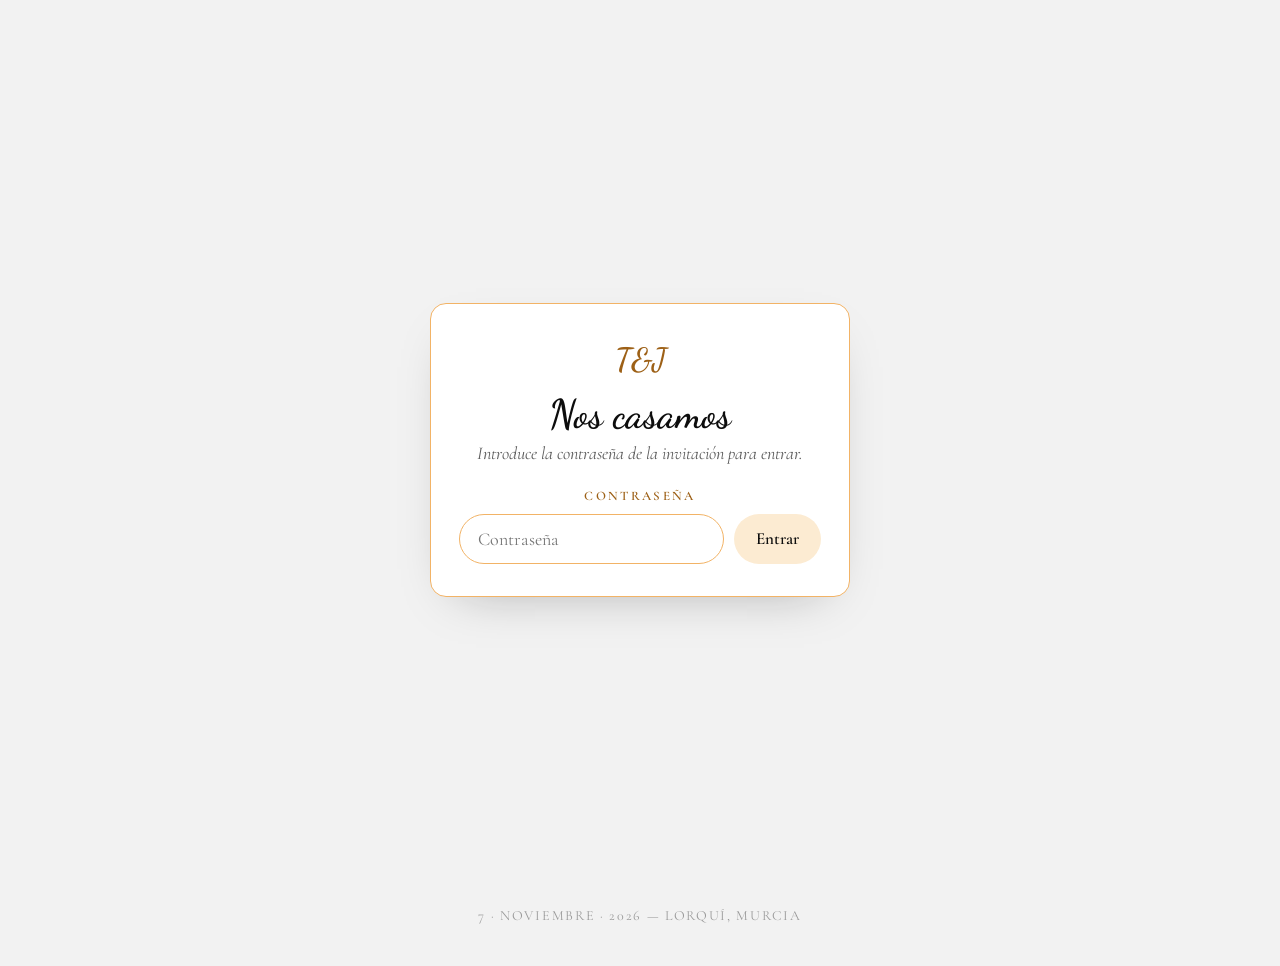
<file: fotos/index.html>
<!DOCTYPE html>
<html lang="es">

<head>
  <meta charset="UTF-8">
  <meta name="viewport" content="width=device-width, initial-scale=1.0, viewport-fit=cover">
  <title>Comparte el momento · Toñi &amp; Juanjo</title>
  <meta name="robots" content="noindex">
  <meta name="theme-color" content="#F2F2F2">
  <link rel="icon" href="data:image/svg+xml,<svg xmlns='http://www.w3.org/2000/svg' viewBox='0 0 64 64'><circle cx='32' cy='32' r='29' fill='%23FCEBD2' stroke='%239d6016' stroke-width='3'/><text x='32' y='40.5' text-anchor='middle' font-family='Georgia,serif' font-style='italic' font-size='22' fill='%239d6016'>T%26amp;J</text></svg>">
  <link rel="preconnect" href="https://fonts.googleapis.com">
  <link rel="preconnect" href="https://fonts.gstatic.com" crossorigin>
  <link href="https://fonts.googleapis.com/css2?family=Dancing+Script:wght@500;600;700&family=Cormorant+Garamond:ital,wght@0,400;0,500;0,600;0,700;1,400;1,500&display=swap" rel="stylesheet">
  <style>
    :root {
      --cream: #F2F2F2;
      --paper: #FFFFFF;
      --ink: #0D0D0D;
      --muted: #5c5c5c;
      --faint: #9a9a9a;
      --sand: #F2B366;
      --brand: #F29422;
      --brand-deep: #9d6016;
      --brand-pale: #FCEBD2;
      --green: #5a8a50;
      --red: #b03a2e;
      --line: rgba(13, 13, 13, 0.10);
      --shadow: 0 18px 50px -28px rgba(13, 13, 13, 0.35);
      --radius: 16px;
      --serif: 'Cormorant Garamond', Georgia, serif;
      --script: 'Dancing Script', cursive;
    }

    * { box-sizing: border-box; }
    [hidden] { display: none !important; }
    html { -webkit-text-size-adjust: 100%; }
    body { margin: 0; background: var(--cream); color: var(--ink); font-family: var(--serif); font-size: 18px; line-height: 1.55; min-height: 100vh; }
    button { font: inherit; color: inherit; }

    /* ── Candado (mismo que la web principal) ── */
    body.site-locked { overflow: hidden; }
    #site-gate { display: none; position: fixed; inset: 0; z-index: 2000; background: var(--cream); align-items: center; justify-content: center; padding: 24px; }
    body.site-locked #site-gate { display: flex; }
    .gate-card { width: 100%; max-width: 420px; background: var(--paper); border: 1px solid var(--sand); border-radius: var(--radius); box-shadow: var(--shadow); padding: 32px 28px; text-align: center; }
    .gate-card .mono { font-family: var(--script); font-weight: 600; font-size: 32px; color: var(--brand-deep); margin-bottom: 6px; }
    .page-heading { font-family: var(--script); font-size: 40px; font-weight: 600; line-height: 1.1; margin-bottom: 4px; }
    .page-sub { font-style: italic; color: var(--muted); margin-bottom: 18px; }
    .form-label { font-size: 13px; letter-spacing: 0.18em; text-transform: uppercase; color: var(--brand-deep); font-weight: 600; margin-bottom: 8px; }
    .pass-row { display: flex; gap: 10px; }
    .field {
      flex: 1; min-width: 0; width: 100%;
      font-family: var(--serif); font-size: 18px; padding: 12px 18px;
      border: 1px solid var(--sand); border-radius: 999px; background: var(--paper); color: var(--ink); outline: none;
    }
    .field:focus { border-color: var(--brand); box-shadow: 0 0 0 3px rgba(242, 148, 34, 0.2); }
    .add-btn { font-family: var(--serif); font-size: 17px; font-weight: 600; padding: 12px 22px; border: none; border-radius: 999px; background: var(--brand-pale); color: var(--ink); cursor: pointer; }
    .add-btn:hover { background: var(--sand); }
    .error-msg { display: none; color: var(--red); margin-top: 10px; font-style: italic; }
    @media (max-width: 480px) { .pass-row { flex-direction: column; } }

    /* ── Nav ── */
    nav {
      position: fixed; top: 0; left: 0; right: 0; z-index: 100; height: 60px; padding: 0 20px;
      display: flex; align-items: center; justify-content: space-between;
      background: rgba(255, 255, 255, 0.92); backdrop-filter: blur(8px); border-bottom: 1px solid var(--line);
    }
    nav a.logo { font-family: var(--script); font-size: 26px; font-weight: 600; color: var(--brand-deep); text-decoration: none; }
    nav .links { display: flex; gap: 18px; }
    nav .links a { font-size: 14px; letter-spacing: 0.14em; text-transform: uppercase; color: var(--muted); text-decoration: none; }
    nav .links a:hover { color: var(--brand-deep); }

    /* ── Cabecera ── */
    .hero { padding: 80px 20px 6px; text-align: center; background: linear-gradient(180deg, #faf4ec 0%, var(--cream) 100%); }
    .eyebrow { font-size: 13px; letter-spacing: 0.3em; text-transform: uppercase; color: var(--brand-deep); font-weight: 600; }
    .hero-illu img { width: min(62vw, 260px); height: auto; display: block; margin: 8px auto 0; }
    .hero h1 { font-family: var(--script); font-weight: 700; font-size: clamp(40px, 11vw, 58px); line-height: 1.05; margin: 6px 0 4px; }
    .hero p { color: var(--muted); font-style: italic; max-width: 460px; margin: 0 auto 6px; }

    .wrap { max-width: 620px; margin: 0 auto; padding: 10px 16px 40px; }
    .card { background: var(--paper); border-radius: var(--radius); box-shadow: var(--shadow); padding: 26px 22px; }

    /* ── Subida ── */
    .guest-row { margin-bottom: 18px; }
    .guest-row .hint { font-size: 15px; color: var(--faint); font-style: italic; margin: 6px 4px 0; }
    .pick {
      display: flex; flex-direction: column; align-items: center; gap: 4px; width: 100%;
      padding: 26px 16px; border: 2px dashed var(--sand); border-radius: 18px; background: #fffaf3;
      cursor: pointer; text-align: center; transition: background .15s ease, border-color .15s ease;
    }
    .pick:hover, .pick.drag { background: var(--brand-pale); border-color: var(--brand); }
    .ic { width: 22px; height: 22px; display: block; }
    .ic.big { width: 46px; height: 46px; }
    .ic.ok { color: var(--green); width: 26px; height: 26px; }
    .ic.err { color: var(--red); width: 26px; height: 26px; }
    .pick .ico { color: var(--brand-deep); line-height: 1; }
    .pick b { font-size: 15px; letter-spacing: 0.22em; text-transform: uppercase; font-weight: 700; margin-top: 6px; }
    .pick span { font-size: 15px; color: var(--muted); font-style: italic; }
    #file-input { position: absolute; width: 1px; height: 1px; opacity: 0; pointer-events: none; }

    .summary { display: flex; align-items: center; justify-content: space-between; gap: 10px; margin: 18px 2px 8px; font-size: 16px; color: var(--muted); }
    .summary b { color: var(--ink); }
    .bar { height: 6px; background: var(--brand-pale); border-radius: 999px; overflow: hidden; }
    .bar i { display: block; height: 100%; width: 0; background: var(--brand); border-radius: 999px; transition: width .3s ease; }
    .bar.done i { background: var(--green); }

    .queue { list-style: none; margin: 12px 0 0; padding: 0; display: grid; gap: 10px; }
    .item { display: grid; grid-template-columns: 56px 1fr auto; gap: 12px; align-items: center; }
    .thumb { width: 56px; height: 56px; border-radius: 10px; background: var(--brand-pale) center / cover no-repeat; display: flex; align-items: center; justify-content: center; color: var(--brand-deep); overflow: hidden; }
    .thumb .ic { width: 28px; height: 28px; }
    .thumb video { width: 100%; height: 100%; object-fit: cover; }
    .meta { min-width: 0; }
    .meta .name { font-size: 15px; white-space: nowrap; overflow: hidden; text-overflow: ellipsis; }
    .meta .state { font-size: 14px; color: var(--faint); font-style: italic; }
    .meta .bar { margin-top: 5px; height: 4px; }
    .item.ok .state { color: var(--green); font-style: normal; }
    .item.err .state { color: var(--red); font-style: normal; }
    .item .act { width: 32px; display: flex; justify-content: center; }
    .retry { border: none; background: var(--brand-pale); border-radius: 999px; padding: 4px 12px; font-size: 14px; font-weight: 600; cursor: pointer; }

    .notice { margin-top: 16px; padding: 12px 16px; border-radius: 12px; background: #fff4e6; color: var(--brand-deep); font-size: 16px; text-align: center; }
    .thanks { margin-top: 16px; text-align: center; }
    .thanks .big { font-family: var(--script); font-size: 34px; color: var(--brand-deep); line-height: 1.1; }
    .thanks p { margin: 4px 0 0; color: var(--muted); }
    .thanks-actions { display: flex; flex-wrap: wrap; justify-content: center; gap: 10px; margin-top: 18px; }
    .act-btn { font-family: var(--serif); font-size: 14px; font-weight: 700; letter-spacing: .18em; text-transform: uppercase; padding: 14px 22px; border-radius: 999px; cursor: pointer; flex: 1 1 180px; max-width: 260px; }
    .act-btn.solid { border: none; background: var(--brand-pale); color: var(--ink); box-shadow: 0 10px 24px -14px rgba(157, 96, 22, .6); }
    .act-btn.solid:hover { background: var(--sand); }
    .act-btn.line { border: 1px solid var(--sand); background: transparent; color: var(--brand-deep); }
    .act-btn.line:hover { background: #fffaf3; }

    /* ── Galería ── */
    .gal-head { text-align: center; margin: 46px 0 16px; }
    .gal-head h2 { font-family: var(--script); font-weight: 700; font-size: 44px; line-height: 1.1; margin: 6px 0 2px; }
    .gal-head p { margin: 0; color: var(--faint); font-style: italic; font-size: 16px; }
    .gallery-wrap { max-width: 1100px; margin: 0 auto; padding: 0 10px 60px; }
    .grid { columns: 2 150px; column-gap: 8px; }
    @media (min-width: 700px) { .grid { columns: 4 200px; column-gap: 10px; } }
    .tile {
      position: relative; display: block; width: 100%; margin: 0 0 8px; padding: 0; border: none; border-radius: 12px; overflow: hidden;
      background: var(--brand-pale); cursor: pointer; break-inside: avoid;
    }
    .tile img { display: block; width: 100%; height: auto; opacity: 0; transition: opacity .4s ease; }
    .tile img.loaded { opacity: 1; }
    .tile.fresh { animation: pop .6s cubic-bezier(.2, 1.4, .4, 1); }
    @keyframes pop { from { transform: scale(.85); opacity: 0; } to { transform: none; opacity: 1; } }
    .tile .play {
      position: absolute; inset: 0; display: flex; align-items: center; justify-content: center;
      background: linear-gradient(180deg, transparent 55%, rgba(0, 0, 0, .35));
    }
    .tile .play i { width: 48px; height: 48px; border-radius: 50%; background: rgba(255, 255, 255, .92); color: var(--brand-deep); display: flex; align-items: center; justify-content: center; }
    .tile .play i .ic { width: 30px; height: 30px; }
    .tile .who { position: absolute; left: 8px; bottom: 6px; right: 8px; color: #fff; font-size: 13px; text-align: left; text-shadow: 0 1px 3px rgba(0, 0, 0, .7); white-space: nowrap; overflow: hidden; text-overflow: ellipsis; }
    .empty { text-align: center; color: var(--faint); font-style: italic; padding: 30px 10px; }
    .new-pill {
      position: sticky; top: 72px; z-index: 50; display: block; margin: 0 auto 12px; border: none; border-radius: 999px;
      background: var(--brand); color: #fff; padding: 8px 18px; font-weight: 700; font-size: 15px; cursor: pointer; box-shadow: var(--shadow);
    }

    /* ── Visor ── */
    #viewer { position: fixed; inset: 0; z-index: 1500; background: rgba(10, 8, 6, .94); display: flex; flex-direction: column; }
    .v-top { display: flex; align-items: center; justify-content: space-between; padding: 10px 14px; color: #fff; padding-top: max(10px, env(safe-area-inset-top)); }
    .v-top .who { font-size: 16px; opacity: .85; }
    .v-btn { border: none; background: rgba(255, 255, 255, .12); color: #fff; width: 42px; height: 42px; border-radius: 50%; cursor: pointer; display: flex; align-items: center; justify-content: center; }
    .v-stage { position: relative; flex: 1; display: flex; align-items: center; justify-content: center; min-height: 0; padding: 0 8px; }
    .v-stage img { max-width: 100%; max-height: 100%; object-fit: contain; border-radius: 6px; }
    .v-stage iframe { width: min(100%, 900px); height: min(100%, 70vh); border: 0; border-radius: 8px; background: #000; }
    .v-nav { position: absolute; top: 50%; transform: translateY(-50%); }
    .v-prev { left: 8px; } .v-next { right: 8px; }
    .v-bottom { display: flex; justify-content: center; gap: 12px; padding: 12px; padding-bottom: max(12px, env(safe-area-inset-bottom)); }
    .v-bottom a { color: #fff; font-size: 15px; letter-spacing: .12em; text-transform: uppercase; text-decoration: none; opacity: .85; }

    footer { text-align: center; padding: 0 20px 40px; color: var(--faint); font-size: 14px; letter-spacing: 0.12em; text-transform: uppercase; }
  </style>
</head>

<body class="site-locked">
  <div id="site-gate">
    <div class="gate-card">
      <div class="mono">T&amp;J</div>
      <div class="page-heading">Nos casamos</div>
      <div class="page-sub">Introduce la contraseña de la invitación para entrar.</div>
      <div class="form-label">Contraseña</div>
      <div class="pass-row">
        <input class="field" type="password" id="site-gate-pass" placeholder="Contraseña" onkeydown="if(event.key==='Enter')checkSiteGate()">
        <button class="add-btn" onclick="checkSiteGate()">Entrar</button>
      </div>
      <div class="error-msg" id="site-gate-error">Contraseña incorrecta.</div>
    </div>
  </div>

  <nav>
    <a class="logo" href="/">T&amp;J</a>
    <div class="links"><a href="#galeria">Galería</a><a href="/">La boda</a></div>
  </nav>

  <header class="hero">
    <div class="hero-illu"><img src="/hero-toni-juanjo-v2.webp" alt="Toñi y Juanjo"></div>
    <div class="eyebrow">Comparte el momento</div>
    <h1>Súbenos tus fotos</h1>
    <p>Fotos y vídeos, sin apps y en su calidad original. Van directos al álbum de los novios.</p>
  </header>

  <main class="wrap">
    <section class="card" id="upload">
      <div class="guest-row">
        <div class="form-label">Tu nombre <span style="text-transform:none;letter-spacing:0;font-weight:400;color:var(--faint)">(opcional)</span></div>
        <input class="field" id="guest" maxlength="40" placeholder="Así sabremos de quién son" autocomplete="name">
      </div>

      <label class="pick" id="pick">
        <input type="file" id="file-input" accept="image/*,video/*" multiple>
        <div class="ico"><svg class="ic big" viewBox="0 0 24 24" fill="none" stroke="currentColor" stroke-width="1.3" stroke-linecap="round" stroke-linejoin="round" aria-hidden="true"><path d="M3 8.5A2.5 2.5 0 0 1 5.5 6h1.8l1.4-2h6.6l1.4 2h1.8A2.5 2.5 0 0 1 21 8.5v9a2.5 2.5 0 0 1-2.5 2.5h-13A2.5 2.5 0 0 1 3 17.5z"/><circle cx="12" cy="12.6" r="3.8"/></svg></div>
        <b>Elegir fotos y vídeos</b>
        <span>Puedes elegir varias a la vez</span>
      </label>

      <div id="progress" hidden>
        <div class="summary"><span id="sum-text"></span><span id="sum-size"></span></div>
        <div class="bar" id="sum-bar"><i></i></div>
        <ul class="queue" id="queue"></ul>
        <div class="notice" id="keep-open" hidden>No cierres esta página hasta que termine de subir.</div>
        <div class="thanks" id="thanks" hidden>
          <div class="big">¡Gracias!</div>
          <p id="thanks-text"></p>
          <div class="thanks-actions">
            <button class="act-btn solid" id="more-btn" type="button">Subir más fotos</button>
            <button class="act-btn line" id="gallery-btn" type="button">Ver la galería</button>
          </div>
        </div>
      </div>
    </section>
  </main>

  <section class="gallery-wrap" id="galeria">
    <div class="gal-head">
      <div class="eyebrow">En directo</div>
      <h2>La boda vista por vosotros</h2>
      <p>Las fotos aparecen aquí unos minutos después de subirlas. Se actualiza sola.</p>
    </div>
    <button class="new-pill" id="new-pill" hidden></button>
    <div class="grid" id="grid"></div>
    <div class="empty" id="empty" hidden>Todavía no hay fotos. ¡Sé el primero!</div>
  </section>

  <footer>7 · Noviembre · 2026 — Lorquí, Murcia</footer>

  <div id="viewer" hidden>
    <div class="v-top"><span class="who" id="v-who"></span><button class="v-btn" id="v-close" aria-label="Cerrar"><svg class="ic" viewBox="0 0 24 24" fill="none" stroke="currentColor" stroke-width="1.6" stroke-linecap="round" stroke-linejoin="round" aria-hidden="true"><path d="M6.5 6.5l11 11M17.5 6.5l-11 11"/></svg></button></div>
    <div class="v-stage" id="v-stage">
      <button class="v-btn v-nav v-prev" id="v-prev" aria-label="Anterior"><svg class="ic" viewBox="0 0 24 24" fill="none" stroke="currentColor" stroke-width="1.6" stroke-linecap="round" stroke-linejoin="round" aria-hidden="true"><path d="M14.5 5.5L8 12l6.5 6.5"/></svg></button>
      <button class="v-btn v-nav v-next" id="v-next" aria-label="Siguiente"><svg class="ic" viewBox="0 0 24 24" fill="none" stroke="currentColor" stroke-width="1.6" stroke-linecap="round" stroke-linejoin="round" aria-hidden="true"><path d="M9.5 5.5L16 12l-6.5 6.5"/></svg></button>
    </div>
    <div class="v-bottom"><a id="v-download" href="#" target="_blank" rel="noopener noreferrer">Descargar</a></div>
  </div>

  <script>
    // ── Configuración ──
    const API = 'https://script.google.com/macros/s/AKfycbyHycqj-RuN1L78vuFPRDBovx8AgO3zXeBlzF0gPWtNCjV1QzcQfzqreBtsUyEGiSKtwA/exec';
    const KEY = 'laboda2026';
    const PARALLEL = 2;
    const GALLERY_REFRESH_MS = 45000;
    const thumbUrl = (id, w) => `https://lh3.googleusercontent.com/d/${id}=w${w}`;
    const thumbUrl2 = (id, w) => `https://drive.google.com/thumbnail?id=${id}&sz=w${w}`;
    const videoUrl = id => `https://drive.google.com/file/d/${id}/preview`;
    const downloadUrl = id => `https://drive.google.com/uc?export=download&id=${id}`;
    const ICON_PLAY = '<svg class="ic" viewBox="0 0 24 24" fill="none" stroke="currentColor" stroke-width="1.4" stroke-linecap="round" stroke-linejoin="round" aria-hidden="true"><circle cx="12" cy="12" r="9"/><path d="M10.2 8.6v6.8l5.3-3.4z" fill="currentColor" stroke="none"/></svg>';
    const ICON_OK = '<svg class="ic ok" viewBox="0 0 24 24" fill="none" stroke="currentColor" stroke-width="1.6" stroke-linecap="round" stroke-linejoin="round" aria-hidden="true"><circle cx="12" cy="12" r="9"/><path d="M8 12.4l2.7 2.7L16.2 9.6"/></svg>';
    const ICON_ERR = '<svg class="ic err" viewBox="0 0 24 24" fill="none" stroke="currentColor" stroke-width="1.6" stroke-linecap="round" stroke-linejoin="round" aria-hidden="true"><circle cx="12" cy="12" r="9"/><path d="M12 7.6v5.6M12 16.4v.1"/></svg>';

    // ── Candado: misma contraseña y clave que la web. El QR de las mesas entra directo (#entrar). ──
    const SITE_GATE_PASS = 'laboda2026';
    const SITE_GATE_KEY = 'lb_gate_ok';
    const store = {
      get: k => { try { return localStorage.getItem(k); } catch (e) { return null; } },
      set: (k, v) => { try { localStorage.setItem(k, v); } catch (e) { } }
    };
    function unlock() { store.set(SITE_GATE_KEY, '1'); document.body.classList.remove('site-locked'); }
    function checkSiteGate() {
      if (document.getElementById('site-gate-pass').value !== SITE_GATE_PASS) {
        document.getElementById('site-gate-error').style.display = 'block'; return;
      }
      unlock();
    }
    if (location.hash === '#entrar') { unlock(); history.replaceState(null, '', location.pathname); }
    if (store.get(SITE_GATE_KEY) === '1') document.body.classList.remove('site-locked');

    const $ = id => document.getElementById(id);
    const sleep = ms => new Promise(r => setTimeout(r, ms));
    const fmtMB = b => (b / 1048576 < 10 ? (b / 1048576).toFixed(1) : Math.round(b / 1048576)) + ' MB';

    // ── API del backend ──
    async function api(body) {
      const r = await fetch(API, { method: 'POST', headers: { 'Content-Type': 'text/plain;charset=utf-8' }, body: JSON.stringify({ key: KEY, ...body }) });
      return r.json();
    }

    // ── Subida reanudable por trozos ──
    let mode = 'direct';   // 'direct' = del móvil a Drive; 'proxy' = a través del script (plan B)
    const rangeEnd = h => { const m = h && h.match(/bytes=0-(\d+)/); return m ? Number(m[1]) + 1 : 0; };

    function putDirect(url, blob, start, total, onProgress) {
      return new Promise((resolve, reject) => {
        const x = new XMLHttpRequest();
        x.open('PUT', url);
        x.timeout = 180000;
        x.setRequestHeader('Content-Range', blob.size ? `bytes ${start}-${start + blob.size - 1}/${total}` : `bytes */${total}`);
        x.upload.onprogress = e => onProgress && onProgress(e.loaded);
        x.onload = () => {
          if (x.status === 200 || x.status === 201) return resolve({ done: true });
          if (x.status === 308) return resolve({ done: false, received: rangeEnd(x.getResponseHeader('Range')) });
          if (x.status === 404 || x.status === 410) return reject(Object.assign(new Error('expired'), { fatal: 'expired' }));
          reject(Object.assign(new Error('http ' + x.status), { status: x.status }));
        };
        x.onerror = () => reject(Object.assign(new Error('red'), { network: true }));
        x.ontimeout = () => reject(Object.assign(new Error('timeout'), { network: true }));
        x.send(blob.size ? blob : null);
      });
    }

    const toBase64 = blob => new Promise((res, rej) => {
      const fr = new FileReader();
      fr.onload = () => res(String(fr.result).split(',')[1] || '');
      fr.onerror = () => rej(fr.error);
      fr.readAsDataURL(blob);
    });

    async function putProxy(url, blob, start, total) {
      const r = blob.size
        ? await api({ action: 'chunk', uploadUrl: url, start, total, data: await toBase64(blob) })
        : await api({ action: 'query', uploadUrl: url, total });
      if (r.ok) return r;
      if (r.error === 'expired') throw Object.assign(new Error('expired'), { fatal: 'expired' });
      throw Object.assign(new Error(r.error || 'proxy'), { network: true });
    }

    async function uploadOne(item) {
      const f = item.file;
      const s = await api({ action: 'start', name: f.name, mimeType: f.type, size: f.size, guest: $('guest').value.trim(), origin: location.origin });
      if (!s.ok) {
        const msg = { type: 'No es una foto ni un vídeo', too_big: `Demasiado grande (máx. ${s.maxMb} MB)`, size: 'Archivo vacío' }[s.error];
        throw Object.assign(new Error(s.error), { fatal: msg || 'No se ha podido empezar' });
      }
      const chunk = s.chunkSize || 8 * 1048576;
      let offset = 0, fails = 0;
      while (offset < f.size) {
        const size = mode === 'proxy' ? Math.min(chunk, 4 * 1048576) : chunk;
        const blob = f.slice(offset, Math.min(offset + size, f.size));
        try {
          const r = mode === 'direct'
            ? await putDirect(s.uploadUrl, blob, offset, f.size, n => item.setProgress(offset + n))
            : await putProxy(s.uploadUrl, blob, offset, f.size);
          if (r.done) { item.setProgress(f.size); return; }
          offset = r.received; fails = 0;
          item.setProgress(offset);
        } catch (err) {
          if (err.fatal) throw err;
          fails++;
          // Si el primer trozo nunca llega a salir directo, pasamos al plan B para todo lo que quede
          if (mode === 'direct' && offset === 0 && fails >= 2 && navigator.onLine !== false) { mode = 'proxy'; fails = 0; continue; }
          if (fails > 8) throw Object.assign(err, { fatal: 'Sin conexión. Pulsa reintentar.' });
          item.setState(navigator.onLine === false ? 'Sin cobertura, esperando…' : 'Reintentando…');
          await sleep(Math.min(30000, 1500 * 2 ** (fails - 1)));
          try {   // preguntar a Drive cuánto ha recibido para seguir desde ahí
            const q = mode === 'direct' ? await putDirect(s.uploadUrl, new Blob([]), 0, f.size) : await putProxy(s.uploadUrl, new Blob([]), 0, f.size);
            if (q.done) { item.setProgress(f.size); return; }
            offset = q.received;
          } catch (e2) { if (e2.fatal) throw e2; }
        }
      }
    }

    // ── Cola visible ──
    const items = [];
    let running = 0, wakeLock = null;

    function addFiles(files) {
      if (!files.length) return;
      $('progress').hidden = false; $('thanks').hidden = true;
      for (const file of files) {
        const li = document.createElement('li');
        li.className = 'item';
        const isVideo = /^video\//.test(file.type) || /\.(mov|mp4|m4v|3gp|webm)$/i.test(file.name);
        li.innerHTML = `<div class="thumb">${isVideo ? ICON_PLAY : ''}</div><div class="meta"><div class="name"></div><div class="state">En cola</div><div class="bar"><i></i></div></div><div class="act"></div>`;
        li.querySelector('.name').textContent = file.name;
        if (!isVideo && /^image\/(jpeg|png|gif|webp)$/.test(file.type)) {
          const url = URL.createObjectURL(file);
          li.querySelector('.thumb').style.backgroundImage = `url("${url}")`;
        }
        $('queue').appendChild(li);
        const item = {
          file, li, sent: 0, status: 'queued',
          setProgress(n) { this.sent = n; li.querySelector('.bar i').style.width = (100 * n / file.size).toFixed(1) + '%'; if (this.status === 'up') this.setState(`Subiendo… ${Math.floor(100 * n / file.size)}%`); renderSummary(); },
          setState(t) { li.querySelector('.state').textContent = t; }
        };
        items.push(item);
      }
      renderSummary();
      pump();
    }

    async function pump() {
      while (running < PARALLEL) {
        const next = items.find(i => i.status === 'queued');
        if (!next) break;
        running++; next.status = 'up'; next.setState('Subiendo…');
        keepAwake(true);
        uploadOne(next).then(() => {
          next.status = 'ok'; next.li.classList.add('ok'); next.li.classList.remove('err');
          next.setState('Subida'); next.li.querySelector('.act').innerHTML = ICON_OK;
        }).catch(err => {
          next.status = 'err'; next.li.classList.add('err');
          next.setState(err.fatal === 'expired' ? 'Se cortó demasiado tiempo' : (err.fatal || 'Error'));
          if (!/^(No es|Demasiado|Archivo vacío)/.test(err.fatal || '')) {
            const b = document.createElement('button'); b.className = 'retry'; b.textContent = 'Reintentar';
            b.onclick = () => { next.status = 'queued'; next.li.classList.remove('err'); next.setProgress(0); next.setState('En cola'); next.li.querySelector('.act').textContent = ''; pump(); };
            next.li.querySelector('.act').replaceChildren(b);
          } else next.li.querySelector('.act').innerHTML = ICON_ERR;
        }).finally(() => { running--; renderSummary(); pump(); });
      }
      if (!running) keepAwake(false);
      renderSummary();
    }

    function renderSummary() {
      const total = items.length, ok = items.filter(i => i.status === 'ok').length, err = items.filter(i => i.status === 'err').length;
      const bytes = items.reduce((a, i) => a + i.file.size, 0), sent = items.reduce((a, i) => a + (i.status === 'ok' ? i.file.size : i.sent), 0);
      const busy = items.some(i => i.status === 'up' || i.status === 'queued');
      $('sum-text').innerHTML = `<b>${ok}</b> de ${total} subidas` + (err ? ` · ${err} con error` : '');
      $('sum-size').textContent = `${fmtMB(sent)} / ${fmtMB(bytes)}`;
      $('sum-bar').querySelector('i').style.width = (bytes ? 100 * sent / bytes : 0) + '%';
      $('sum-bar').classList.toggle('done', !busy && !err && ok === total);
      $('keep-open').hidden = !busy;
      const wasHidden = $('thanks').hidden;
      $('thanks').hidden = busy || ok === 0;
      if (wasHidden && !$('thanks').hidden) setTimeout(() => $('thanks').scrollIntoView({ behavior: 'smooth', block: 'center' }), 250);
      $('thanks-text').textContent = `${ok === 1 ? 'Tu archivo ya está' : 'Tus ' + ok + ' archivos ya están'} en el álbum de los novios. Aparecerán en la galería en unos minutos.`;
    }

    async function keepAwake(on) {
      try {
        if (on && !wakeLock && 'wakeLock' in navigator) { wakeLock = await navigator.wakeLock.request('screen'); wakeLock.addEventListener('release', () => { wakeLock = null; }); }
        if (!on && wakeLock) { await wakeLock.release(); wakeLock = null; }
      } catch (e) { }
    }
    document.addEventListener('visibilitychange', () => { if (document.visibilityState === 'visible' && running) keepAwake(true); });
    window.addEventListener('beforeunload', e => { if (items.some(i => i.status === 'up' || i.status === 'queued')) { e.preventDefault(); e.returnValue = ''; } });

    // Al terminar: subir más (limpia lo ya subido y abre la galería del móvil) o ir a la galería
    $('more-btn').onclick = () => {
      for (let i = items.length - 1; i >= 0; i--) if (items[i].status === 'ok') { items[i].li.remove(); items.splice(i, 1); }
      if (!items.length) $('progress').hidden = true; else renderSummary();
      $('file-input').click();
    };
    $('gallery-btn').onclick = () => { loadGallery(); $('galeria').scrollIntoView({ behavior: 'smooth' }); };

    // Nombre recordado
    $('guest').value = store.get('lb_guest') || '';
    $('guest').addEventListener('change', () => store.set('lb_guest', $('guest').value.trim()));

    $('file-input').addEventListener('change', e => { addFiles([...e.target.files]); e.target.value = ''; });
    const pick = $('pick');
    ['dragenter', 'dragover'].forEach(ev => pick.addEventListener(ev, e => { e.preventDefault(); pick.classList.add('drag'); }));
    ['dragleave', 'drop'].forEach(ev => pick.addEventListener(ev, e => { e.preventDefault(); pick.classList.remove('drag'); }));
    pick.addEventListener('drop', e => addFiles([...e.dataTransfer.files]));

    // ── Galería en directo (con diferido) ──
    let gallery = [], pendingNew = [];
    const known = new Set();

    function tile(it, fresh) {
      const b = document.createElement('button');
      b.className = 'tile' + (fresh ? ' fresh' : '');
      b.setAttribute('aria-label', it.type === 'video' ? 'Ver vídeo' : 'Ver foto');
      const img = document.createElement('img');
      img.loading = 'lazy'; img.alt = ''; img.referrerPolicy = 'no-referrer';   // Google bloquea miniaturas pedidas con referer de otra web
      if (it.w && it.h) { img.width = it.w; img.height = it.h; }
      // Recién publicada, Google puede tardar en tener la miniatura: se oculta y se reintenta unos minutos
      let tries = 0;
      img.onerror = () => {
        tries++;
        if (tries === 1) { img.src = thumbUrl2(it.id, 600); return; }
        b.hidden = true;
        if (tries < 12) setTimeout(() => { img.src = thumbUrl(it.id, 600) + '?r=' + tries; }, 20000);
      };
      img.onload = () => { img.classList.add('loaded'); b.hidden = false; };
      img.src = thumbUrl(it.id, 600);
      b.appendChild(img);
      if (it.type === 'video') b.insertAdjacentHTML('beforeend', '<span class="play"><i>' + ICON_PLAY + '</i></span>');
      if (it.guest) { const w = document.createElement('span'); w.className = 'who'; w.textContent = it.guest; b.appendChild(w); }
      b.onclick = () => openViewer(gallery.findIndex(x => x.id === it.id));
      return b;
    }

    function showItems(list, fresh) {
      const grid = $('grid');
      const frag = document.createDocumentFragment();
      list.forEach(it => frag.appendChild(tile(it, fresh)));
      grid.prepend(frag);
      $('empty').hidden = gallery.length > 0;
    }

    async function loadGallery() {
      try {
        const r = await (await fetch(`${API}?action=gallery&key=${KEY}&t=${Date.now()}`)).json();
        if (!r.ok || !r.enabled) { $('galeria').hidden = !(r.ok && r.enabled); return; }
        const fresh = r.items.filter(it => !known.has(it.id));
        fresh.forEach(it => known.add(it.id));
        const gone = new Set(gallery.map(x => x.id).filter(id => !r.items.some(it => it.id === id)));
        if (gone.size) {   // retiradas por los novios
          gallery = gallery.filter(x => !gone.has(x.id));
          $('grid').replaceChildren(); showItems(gallery, false);
        }
        if (!gallery.length) { gallery = r.items; showItems(gallery, false); return; }
        if (fresh.length) {
          const nearTop = window.scrollY < $('galeria').offsetTop + 200;
          if (nearTop) { gallery = fresh.concat(gallery); showItems(fresh, true); }
          else { pendingNew = fresh.concat(pendingNew); $('new-pill').textContent = `Ver ${pendingNew.length} foto${pendingNew.length > 1 ? 's' : ''} nueva${pendingNew.length > 1 ? 's' : ''}`; $('new-pill').hidden = false; }
        }
        $('empty').hidden = gallery.length > 0;
      } catch (e) { /* sin conexión: se reintenta en el siguiente ciclo */ }
    }
    $('new-pill').onclick = () => {
      gallery = pendingNew.concat(gallery); showItems(pendingNew, true); pendingNew = [];
      $('new-pill').hidden = true; $('galeria').scrollIntoView({ behavior: 'smooth' });
    };
    loadGallery();
    setInterval(() => { if (document.visibilityState === 'visible') loadGallery(); }, GALLERY_REFRESH_MS);
    // Al volver a la página (desbloquear el móvil, cambiar de app) se pone al día en el momento
    document.addEventListener('visibilitychange', () => { if (document.visibilityState === 'visible') loadGallery(); });

    // ── Visor ──
    let vIndex = -1;
    function openViewer(i) {
      if (i < 0) return;
      vIndex = i; renderViewer(); $('viewer').hidden = false; document.body.style.overflow = 'hidden';
    }
    function closeViewer() { $('viewer').hidden = true; document.body.style.overflow = ''; $('v-stage').querySelectorAll('img,iframe').forEach(n => n.remove()); }
    function renderViewer() {
      const it = gallery[vIndex]; if (!it) return;
      const stage = $('v-stage');
      stage.querySelectorAll('img,iframe').forEach(n => n.remove());
      let el;
      if (it.type === 'video') { el = document.createElement('iframe'); el.referrerPolicy = 'no-referrer'; el.src = videoUrl(it.id); el.allow = 'autoplay; fullscreen'; el.allowFullscreen = true; }
      else { el = document.createElement('img'); el.referrerPolicy = 'no-referrer'; el.src = thumbUrl(it.id, 1600); el.alt = ''; el.onerror = () => { if (!el.dataset.alt) { el.dataset.alt = '1'; el.src = thumbUrl2(it.id, 1600); } }; }
      stage.prepend(el);
      $('v-who').textContent = it.guest ? 'De ' + it.guest : '';
      $('v-download').href = downloadUrl(it.id);
      $('v-prev').hidden = vIndex <= 0; $('v-next').hidden = vIndex >= gallery.length - 1;
    }
    $('v-close').onclick = closeViewer;
    $('v-prev').onclick = () => { if (vIndex > 0) { vIndex--; renderViewer(); } };
    $('v-next').onclick = () => { if (vIndex < gallery.length - 1) { vIndex++; renderViewer(); } };
    document.addEventListener('keydown', e => {
      if ($('viewer').hidden) return;
      if (e.key === 'Escape') closeViewer();
      if (e.key === 'ArrowLeft') $('v-prev').click();
      if (e.key === 'ArrowRight') $('v-next').click();
    });
    let sx = null;
    $('v-stage').addEventListener('touchstart', e => { sx = e.touches[0].clientX; }, { passive: true });
    $('v-stage').addEventListener('touchend', e => {
      if (sx === null) return; const dx = e.changedTouches[0].clientX - sx; sx = null;
      if (Math.abs(dx) > 50) (dx < 0 ? $('v-next') : $('v-prev')).click();
    }, { passive: true });
  </script>
</body>

</html>
</file>
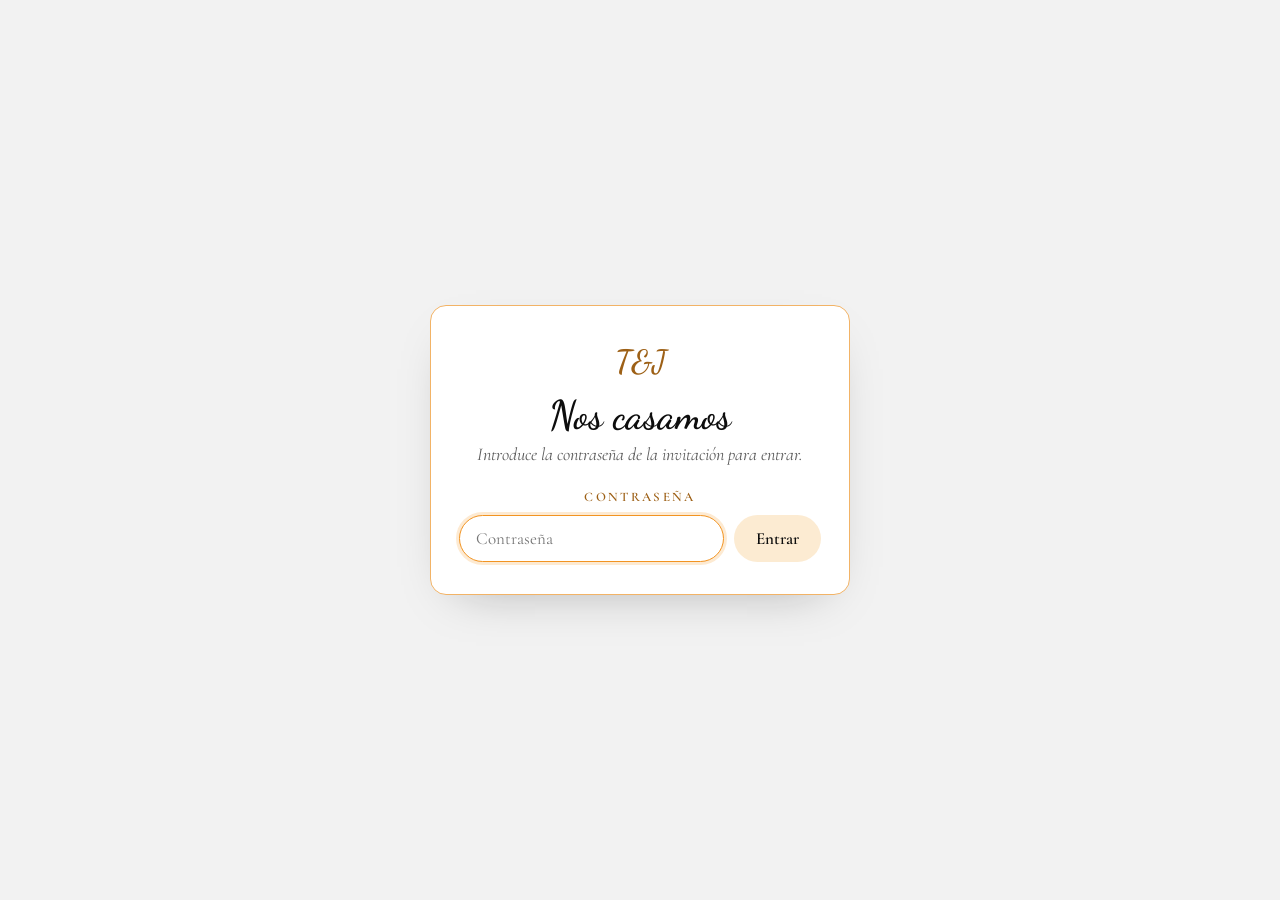
<file: q/index.html>
<!DOCTYPE html>
<html lang="es">

<head>
  <meta charset="UTF-8">
  <meta name="viewport" content="width=device-width, initial-scale=1.0">
  <title>Misión confidencial · Toñi &amp; Juanjo</title>
  <meta name="robots" content="noindex">
  <link rel="icon" href="data:image/svg+xml,<svg xmlns='http://www.w3.org/2000/svg' viewBox='0 0 64 64'><circle cx='32' cy='32' r='29' fill='%23FCEBD2' stroke='%239d6016' stroke-width='3'/><text x='32' y='40.5' text-anchor='middle' font-family='Georgia,serif' font-style='italic' font-size='22' fill='%239d6016'>T%26amp;J</text></svg>">
  <link rel="preconnect" href="https://fonts.googleapis.com">
  <link rel="preconnect" href="https://fonts.gstatic.com" crossorigin>
  <link href="https://fonts.googleapis.com/css2?family=Dancing+Script:wght@500;600;700&family=Cormorant+Garamond:ital,wght@0,400;0,500;0,600;1,400;1,500&display=swap" rel="stylesheet">
  <style>
    :root {
      --cream: #F2F2F2;
      --paper: #FFFFFF;
      --ink: #0D0D0D;
      --muted: #5c5c5c;
      --faint: #9a9a9a;
      --sand: #F2B366;
      --brand: #F29422;
      --brand-deep: #9d6016;
      --brand-pale: #FCEBD2;
      --line: rgba(13, 13, 13, 0.10);
      --shadow: 0 18px 50px -28px rgba(13, 13, 13, 0.35);
      --radius: 16px;
      --serif: 'Cormorant Garamond', Georgia, serif;
      --script: 'Dancing Script', cursive;
    }

    * { box-sizing: border-box; }
    [hidden] { display: none !important; }
    html { -webkit-text-size-adjust: 100%; }
    body {
      margin: 0;
      background: var(--cream);
      color: var(--ink);
      font-family: var(--serif);
      font-size: 18px;
      line-height: 1.55;
      min-height: 100vh;
    }

    /* ── Candado (mismo que la web principal) ── */
    body.site-locked { overflow: hidden; }
    #site-gate {
      display: none;
      position: fixed; inset: 0; z-index: 2000;
      background: var(--cream);
      align-items: center; justify-content: center;
      padding: 24px;
    }
    body.site-locked #site-gate { display: flex; }
    .gate-card {
      width: 100%; max-width: 420px;
      background: var(--paper);
      border: 1px solid var(--sand);
      border-radius: var(--radius);
      box-shadow: var(--shadow);
      padding: 32px 28px;
      text-align: center;
    }
    .script { font-family: var(--script); font-weight: 600; }
    .gate-card .script { font-size: 32px; color: var(--brand-deep); margin-bottom: 6px; }
    .page-heading { font-family: var(--script); font-size: 40px; font-weight: 600; line-height: 1.1; margin-bottom: 4px; }
    .page-sub { font-style: italic; color: var(--muted); margin-bottom: 18px; }
    .form-label { font-size: 13px; letter-spacing: 0.18em; text-transform: uppercase; color: var(--brand-deep); font-weight: 600; margin-bottom: 8px; }
    .pass-row { display: flex; gap: 10px; }
    .pass-row input {
      flex: 1; min-width: 0;
      font-family: var(--serif); font-size: 17px;
      padding: 12px 16px;
      border: 1px solid var(--sand); border-radius: 999px;
      background: var(--paper); color: var(--ink); outline: none;
    }
    .pass-row input:focus { border-color: var(--brand); box-shadow: 0 0 0 3px rgba(242, 148, 34, 0.2); }
    .add-btn {
      font-family: var(--serif); font-size: 17px; font-weight: 600;
      padding: 12px 22px;
      border: none; border-radius: 999px;
      background: var(--brand-pale); color: var(--ink);
      cursor: pointer;
    }
    .add-btn:hover { background: var(--sand); }
    .error-msg { display: none; color: #b03a2e; margin-top: 10px; font-style: italic; }
    @media (max-width: 480px) { .pass-row { flex-direction: column; } }

    /* ── Nav ── */
    nav {
      position: fixed; top: 0; left: 0; right: 0; z-index: 100;
      height: 60px; padding: 0 20px;
      display: flex; align-items: center; justify-content: space-between;
      background: rgba(255, 255, 255, 0.92);
      backdrop-filter: blur(8px);
      border-bottom: 1px solid var(--line);
    }
    nav a.logo { font-family: var(--script); font-size: 26px; font-weight: 600; color: var(--brand-deep); text-decoration: none; }
    nav a.back { font-size: 15px; letter-spacing: 0.12em; text-transform: uppercase; color: var(--muted); text-decoration: none; }
    nav a.back:hover { color: var(--brand-deep); }

    /* ── Cabecera ── */
    .hero {
      padding: 84px 20px 8px;
      text-align: center;
      background: linear-gradient(180deg, #faf4ec 0%, var(--cream) 100%);
    }
    .eyebrow { font-size: 13px; letter-spacing: 0.3em; text-transform: uppercase; color: var(--brand-deep); font-weight: 600; }
    .hero-illu img { width: min(72vw, 300px); height: auto; display: block; margin: 10px auto 0; }
    .hero-rule { display: flex; align-items: center; justify-content: center; gap: 14px; margin: 6px auto 2px; max-width: 360px; }
    .hero-rule span { flex: 1; height: 1px; background: var(--sand); }
    .hero-rule b { font-weight: 500; letter-spacing: 0.3em; font-size: 14px; color: var(--brand-deep); }
    .hero-place { font-size: 15px; letter-spacing: 0.18em; text-transform: uppercase; color: var(--faint); margin-bottom: 18px; }

    /* ── Dossier ── */
    .wrap { max-width: 560px; margin: 0 auto; padding: 8px 18px 64px; }
    .dossier {
      position: relative;
      background: var(--paper);
      border-radius: var(--radius);
      box-shadow: var(--shadow);
      padding: 44px 26px 34px;
      text-align: center;
      overflow: hidden;
    }
    .stamp {
      position: absolute; top: 16px; right: -6px;
      transform: rotate(8deg);
      font-size: 12px; letter-spacing: 0.3em; text-transform: uppercase; font-weight: 700;
      color: var(--brand-deep);
      border: 2px solid var(--brand-deep);
      padding: 5px 14px 5px 12px;
      border-radius: 4px;
      opacity: 0.85;
    }
    .dossier h1 {
      font-family: var(--script); font-weight: 600;
      font-size: clamp(38px, 10vw, 52px); line-height: 1.05;
      margin: 14px 0 10px;
    }
    .dossier p.intro { color: var(--muted); font-size: 19px; margin: 0 auto 26px; max-width: 420px; }

    .btn {
      display: inline-block;
      font-family: var(--serif); font-size: 15px; font-weight: 600;
      letter-spacing: 0.22em; text-transform: uppercase;
      padding: 16px 30px;
      border: none; border-radius: 999px;
      background: var(--brand-pale); color: var(--ink);
      box-shadow: 0 10px 24px -14px rgba(157, 96, 22, 0.6);
      cursor: pointer;
      text-decoration: none;
      transition: transform .15s ease, background .15s ease;
    }
    .btn:hover { background: var(--sand); transform: translateY(-1px); }
    .btn:active { transform: translateY(0); }

    /* Fases */
    .phase { display: none; }
    .phase.active { display: block; animation: fadeUp .5s ease both; }
    @keyframes fadeUp { from { opacity: 0; transform: translateY(10px); } to { opacity: 1; transform: none; } }

    .decoding { font-family: ui-monospace, SFMono-Regular, Menlo, monospace; font-size: 14px; letter-spacing: 0.08em; color: var(--brand-deep); min-height: 5.2em; text-align: left; max-width: 320px; margin: 0 auto; }
    .decoding div { opacity: 0; animation: lineIn .25s ease forwards; }
    .decoding div:nth-child(1) { animation-delay: .1s; }
    .decoding div:nth-child(2) { animation-delay: .6s; }
    .decoding div:nth-child(3) { animation-delay: 1.1s; }
    .decoding div:nth-child(4) { animation-delay: 1.6s; }
    @keyframes lineIn { to { opacity: 1; } }
    .bar { height: 4px; background: var(--brand-pale); border-radius: 999px; overflow: hidden; margin: 18px auto 0; max-width: 320px; }
    .bar i { display: block; height: 100%; width: 0; background: var(--brand); animation: fill 2.1s ease-in-out forwards; }
    @keyframes fill { to { width: 100%; } }

    .mission-kicker { font-size: 13px; letter-spacing: 0.3em; text-transform: uppercase; color: var(--brand-deep); font-weight: 600; }
    .mission-title {
      font-family: var(--script); font-weight: 600;
      font-size: clamp(34px, 9vw, 46px); line-height: 1.1;
      margin: 10px 0 18px;
      color: var(--ink);
    }
    .divider { display: flex; align-items: center; justify-content: center; gap: 10px; margin: 0 auto 18px; max-width: 220px; }
    .divider span { flex: 1; height: 1px; background: var(--sand); }
    .divider i { width: 7px; height: 7px; border-radius: 50%; background: var(--brand); }
    .mission-text { font-size: 19px; color: var(--ink); text-align: left; margin: 0 auto; max-width: 440px; }
    .mission-text p { margin: 0 0 12px; }
    .destruct { margin-top: 26px; font-size: 16px; font-style: italic; color: var(--brand-deep); min-height: 1.5em; }

    /* ── Autodestrucción (es broma) ── */
    .redacted { color: #b03a2e; }
    .dossier { transition: filter .6s ease, opacity .6s ease; }
    .dossier.burnt { filter: sepia(1) saturate(2.5) hue-rotate(-18deg) brightness(.82) blur(1.2px); opacity: .55; }
    body.shake-1 .shakeable { animation: shake .16s infinite; --amp: 1.5px; }
    body.shake-2 .shakeable { animation: shake .12s infinite; --amp: 3.5px; }
    body.shake-3 .shakeable { animation: shake .08s infinite; --amp: 7px; }
    body.shake-boom .shakeable { animation: shake .06s 8; --amp: 16px; }
    @keyframes shake {
      0% { transform: translate(0, 0) rotate(0); }
      25% { transform: translate(var(--amp), calc(var(--amp) * -.6)) rotate(.4deg); }
      50% { transform: translate(calc(var(--amp) * -.8), calc(var(--amp) * .5)) rotate(-.5deg); }
      75% { transform: translate(calc(var(--amp) * .6), var(--amp)) rotate(.3deg); }
      100% { transform: translate(0, 0) rotate(0); }
    }
    #alarm { position: fixed; inset: 0; z-index: 900; pointer-events: none; animation: alarmPulse .5s ease-in-out infinite alternate; }
    @keyframes alarmPulse {
      from { box-shadow: inset 0 0 40px 6px rgba(200, 20, 20, .35); background: rgba(200, 20, 20, 0); }
      to { box-shadow: inset 0 0 120px 30px rgba(200, 20, 20, .75); background: rgba(200, 20, 20, .10); }
    }
    .alarm-top {
      position: absolute; top: 0; left: 0; right: 0; padding: 10px 12px;
      background: #b03a2e; color: #fff; text-align: center;
      font-weight: 700; font-size: 12px; letter-spacing: .12em; text-transform: uppercase; white-space: nowrap;
      animation: blink .5s steps(1) infinite;
    }
    @keyframes blink { 50% { background: #7a1c14; } }
    #countdown {
      position: fixed; left: 50%; bottom: max(18px, env(safe-area-inset-bottom)); z-index: 950;
      transform: translateX(-50%); width: min(92vw, 420px);
      background: #fff; border: 3px solid #b03a2e; border-radius: 18px;
      box-shadow: 0 18px 50px -12px rgba(176, 58, 46, .7);
      text-align: center; padding: 12px 16px 6px;
    }
    .cdx-label { font-size: 12px; font-weight: 700; letter-spacing: .2em; text-transform: uppercase; color: #b03a2e; }
    .cdx-num { font-family: ui-monospace, SFMono-Regular, Menlo, Consolas, monospace; font-weight: 800; font-size: 84px; line-height: 1.05; color: #b03a2e; display: inline-block; text-shadow: 0 0 18px rgba(176, 58, 46, .45); }
    .cdx-num.slam { animation: slam .45s cubic-bezier(.2, 1.6, .4, 1); }
    @keyframes slam { 0% { transform: scale(2.8); opacity: 0; } 60% { transform: scale(.9); opacity: 1; } 100% { transform: scale(1); } }
    #flash { position: fixed; inset: 0; z-index: 980; background: #fff; pointer-events: none; animation: flash .7s ease-out forwards; }
    @keyframes flash { 0% { opacity: 1; } 100% { opacity: 0; } }
    #fx { position: fixed; inset: 0; width: 100%; height: 100%; z-index: 990; pointer-events: none; }
    #joke {
      position: fixed; inset: 0; z-index: 970; display: flex; align-items: center; justify-content: center;
      padding: 24px; background: rgba(13, 13, 13, .55); backdrop-filter: blur(3px); overflow: hidden;
    }
    .joke-card {
      position: relative; z-index: 2; width: min(100%, 400px);
      background: var(--paper); border-radius: 22px; padding: 30px 24px 26px; text-align: center;
      box-shadow: 0 30px 80px -20px rgba(0, 0, 0, .6);
      animation: jokeIn .7s cubic-bezier(.2, 1.5, .4, 1) both;
    }
    @keyframes jokeIn { 0% { transform: scale(.3) rotate(-10deg); opacity: 0; } 100% { transform: none; opacity: 1; } }
    .joke-big { font-family: var(--script); font-weight: 700; font-size: clamp(48px, 15vw, 64px); line-height: 1; color: var(--brand-deep); }
    .joke-emoji {
      display: inline-block; width: 104px; height: 104px; margin: 8px 0 6px; border-radius: 50%;
      background: var(--brand-pale) url(gato.png) no-repeat; background-size: 250px auto; background-position: -120px 4px;
      box-shadow: 0 0 0 3px var(--sand), 0 10px 24px -10px rgba(157, 96, 22, .6);
      animation: wiggle 1s ease-in-out infinite;
    }
    @keyframes wiggle { 0%, 100% { transform: rotate(-12deg); } 50% { transform: rotate(12deg) scale(1.1); } }
    .joke-card p { font-size: 20px; margin: 4px 0 20px; }
    @media (prefers-reduced-motion: reduce) {
      body[class*="shake"] .shakeable, #alarm, .alarm-top, .cdx-num.slam, .joke-emoji { animation: none !important; }
    }
    .seal { margin-top: 22px; font-family: var(--script); font-size: 24px; color: var(--brand-deep); }
    .ic { width: 20px; height: 20px; flex: none; }
    .alarm-top { display: flex; align-items: center; justify-content: center; gap: 8px; }
    .photo-link { display: inline-flex; align-items: center; gap: 8px; margin-top: 22px; padding: 10px 18px; border-radius: 999px; background: var(--brand-pale); color: var(--ink); text-decoration: none; font-weight: 600; font-size: 16px; }
    .photo-link:hover { background: var(--sand); }

    .notfound h1 { font-family: var(--script); font-size: 40px; margin: 10px 0; }
    .notfound p { color: var(--muted); margin-bottom: 22px; }
    footer { text-align: center; padding: 0 20px 40px; color: var(--faint); font-size: 14px; letter-spacing: 0.12em; text-transform: uppercase; }
  </style>
</head>

<body class="site-locked">
  <div id="site-gate">
    <div class="gate-card">
      <div class="script">T&amp;J</div>
      <div class="page-heading">Nos casamos</div>
      <div class="page-sub">Introduce la contraseña de la invitación para entrar.</div>
      <div class="form-label">Contraseña</div>
      <div class="pass-row">
        <input type="password" id="site-gate-pass" placeholder="Contraseña" onkeydown="if(event.key==='Enter')checkSiteGate()" autofocus>
        <button class="add-btn" onclick="checkSiteGate()">Entrar</button>
      </div>
      <div class="error-msg" id="site-gate-error">Contraseña incorrecta.</div>
    </div>
  </div>

  <nav>
    <a class="logo" href="/">T&amp;J</a>
    <a class="back" href="/">Ir a la web</a>
  </nav>

  <header class="hero shakeable">
    <div class="eyebrow">Nos casamos</div>
    <div class="hero-illu"><img src="/hero-toni-juanjo-v2.webp" alt="Toñi y Juanjo"></div>
    <div class="hero-rule"><span></span><b>07 · 11 · 2026</b><span></span></div>
    <div class="hero-place">El Jardín de la Estación · Lorquí</div>
  </header>

  <main class="wrap shakeable">
    <div class="dossier" id="dossier">
      <div class="stamp">Confidencial</div>

      <!-- Fase 1: sobre cerrado -->
      <section class="phase active" id="phase-intro">
        <div class="eyebrow">Misión confidencial</div>
        <h1>Atención, agente</h1>
        <p class="intro">Se te ha encargado una misión muy importante. Solo tú puedes llevarla a cabo. Nadie más debe ver este mensaje.</p>
        <button class="btn" onclick="revealMission()">Descubrir la misión</button>
      </section>

      <!-- Fase 2: descifrando -->
      <section class="phase" id="phase-decoding">
        <div class="decoding">
          <div>&gt; Verificando identidad del agente…</div>
          <div>&gt; Identidad confirmada.</div>
          <div>&gt; Descifrando dossier…</div>
          <div>&gt; Acceso concedido.</div>
        </div>
        <div class="bar"><i></i></div>
      </section>

      <!-- Fase 3: misión -->
      <section class="phase" id="phase-mission">
        <div class="mission-kicker" id="mission-code">Tu misión</div>
        <div class="mission-title" id="mission-title"></div>
        <div class="divider"><span></span><i></i><span></span></div>
        <div class="mission-text" id="mission-text"></div>
        <div class="destruct" id="destruct"></div>
        <a class="photo-link" href="/fotos/"><svg class="ic" viewBox="0 0 24 24" fill="none" stroke="currentColor" stroke-width="1.5" stroke-linecap="round" stroke-linejoin="round" aria-hidden="true"><path d="M3 8.5A2.5 2.5 0 0 1 5.5 6h1.8l1.4-2h6.6l1.4 2h1.8A2.5 2.5 0 0 1 21 8.5v9a2.5 2.5 0 0 1-2.5 2.5h-13A2.5 2.5 0 0 1 3 17.5z"/><circle cx="12" cy="12.6" r="3.8"/></svg>Sube aquí tus fotos y vídeos</a>
        <div class="seal">Toñi &amp; Juanjo</div>
      </section>

      <!-- Código desconocido -->
      <section class="phase notfound" id="phase-notfound">
        <div class="eyebrow">Misión confidencial</div>
        <h1>Dossier no encontrado</h1>
        <p>Este código no corresponde a ninguna misión. Comprueba el QR o pregunta a los novios.</p>
        <a class="btn" href="/">Ir a la web</a>
      </section>
    </div>
  </main>

  <footer>7 · Noviembre · 2026 — Lorquí, Murcia</footer>

  <!-- Autodestrucción (es broma) -->
  <div id="alarm" hidden><div class="alarm-top"><svg class="ic" viewBox="0 0 24 24" fill="none" stroke="currentColor" stroke-width="1.8" stroke-linecap="round" stroke-linejoin="round" aria-hidden="true"><path d="M12 3.8L2.8 19.8h18.4z"/><path d="M12 10v4.4M12 17v.1"/></svg>Alerta · Autodestrucción activada</div></div>
  <div id="countdown" hidden>
    <div class="cdx-label">Este mensaje se autodestruirá en</div>
    <div class="cdx-num" id="cdx-num">5</div>
  </div>
  <div id="joke" hidden onclick="if(event.target===this)closeJoke()">
    <div class="joke-card">
      <div class="joke-big">…es broma</div>
      <div class="joke-emoji" role="img" aria-label="Gato riéndose"></div>
      <p>Pero la misión va muy en serio.<br>Gracias, agente.</p>
      <button class="btn" onclick="closeJoke()">Volver a mi misión</button>
    </div>
  </div>
  <canvas id="fx"></canvas>

  <script src="misiones.js"></script>
  <script>
    // ── Candado: misma contraseña y misma clave que la web principal ──
    const SITE_GATE_PASS = "laboda2026";
    const SITE_GATE_KEY = "lb_gate_ok";
    function checkSiteGate() {
      const pass = document.getElementById('site-gate-pass').value;
      if (pass !== SITE_GATE_PASS) {
        document.getElementById('site-gate-error').style.display = 'block';
        return;
      }
      localStorage.setItem(SITE_GATE_KEY, '1');
      document.body.classList.remove('site-locked');
    }
    try {
      if (localStorage.getItem(SITE_GATE_KEY) === '1') document.body.classList.remove('site-locked');
    } catch (e) { }

    // ── Misión según la llave del QR (laboda.es/q/#llave) ──
    // Las misiones están cifradas: solo la llave de cada QR abre la suya.
    const secret = decodeURIComponent(location.hash.slice(1)).trim().toLowerCase();
    const te = new TextEncoder();
    const fromB64 = s => Uint8Array.from(atob(s), c => c.charCodeAt(0));
    let entry = null;

    function showPhase(id) {
      document.querySelectorAll('.phase').forEach(p => p.classList.remove('active'));
      document.getElementById(id).classList.add('active');
    }

    async function findEntry() {
      if (!secret || !window.crypto || !crypto.subtle) return null;
      const h = await crypto.subtle.digest('SHA-256', te.encode('laboda-id:' + secret));
      const id = Array.from(new Uint8Array(h), b => b.toString(16).padStart(2, '0')).join('').slice(0, 24);
      return (window.MISIONES || {})[id] || null;
    }

    async function decrypt(e) {
      const base = await crypto.subtle.importKey('raw', te.encode(secret), 'PBKDF2', false, ['deriveKey']);
      const key = await crypto.subtle.deriveKey(
        { name: 'PBKDF2', salt: fromB64(e.s), iterations: window.MISIONES_ITER || 150000, hash: 'SHA-256' },
        base, { name: 'AES-GCM', length: 256 }, false, ['decrypt']);
      const plain = await crypto.subtle.decrypt({ name: 'AES-GCM', iv: fromB64(e.i) }, key, fromB64(e.d));
      return JSON.parse(new TextDecoder().decode(plain));
    }

    const ready = findEntry().then(e => { entry = e; if (!e) showPhase('phase-notfound'); })
      .catch(() => showPhase('phase-notfound'));

    async function revealMission() {
      initAudio();
      showPhase('phase-decoding');
      const wait = new Promise(r => setTimeout(r, 2300));
      try {
        await ready;
        if (!entry) throw new Error('sin misión');
        const [mission] = await Promise.all([decrypt(entry), wait]);
        document.getElementById('mission-code').textContent = 'Expediente Nº ' + mission.codigo;
        document.getElementById('mission-title').textContent = mission.titulo;
        const text = document.getElementById('mission-text');
        text.textContent = '';
        mission.texto.split('\n').filter(Boolean).forEach(line => {
          const p = document.createElement('p');
          p.textContent = line;
          text.appendChild(p);
        });
        showPhase('phase-mission');
        selfDestruct();
      } catch (err) {
        await wait;
        showPhase('phase-notfound');
      }
    }

    // ── Autodestrucción (es broma) ──
    const $ = id => document.getElementById(id);
    const calm = window.matchMedia('(prefers-reduced-motion: reduce)').matches;
    let audio = null;
    function initAudio() {
      try { audio = audio || new (window.AudioContext || window.webkitAudioContext)(); audio.resume(); } catch (e) { }
    }
    function tone(freq, dur, type = 'square', vol = .12, slideTo = null) {
      if (!audio) return;
      try {
        const o = audio.createOscillator(), g = audio.createGain(), t = audio.currentTime;
        o.type = type; o.frequency.setValueAtTime(freq, t);
        if (slideTo) o.frequency.exponentialRampToValueAtTime(slideTo, t + dur);
        g.gain.setValueAtTime(vol, t); g.gain.exponentialRampToValueAtTime(.0001, t + dur);
        o.connect(g).connect(audio.destination); o.start(t); o.stop(t + dur);
      } catch (e) { }
    }
    const buzz = p => { try { navigator.vibrate && navigator.vibrate(p); } catch (e) { } };
    const sleep = ms => new Promise(r => setTimeout(r, ms));

    // Tachado progresivo del texto de la misión
    let originals = [];
    function prepRedact() {
      originals = [$('mission-title'), ...document.querySelectorAll('#mission-text p')].map(el => {
        const txt = el.textContent;
        const idx = [...txt].map((c, i) => c.trim() ? i : -1).filter(i => i >= 0).sort(() => Math.random() - .5);
        return { el, txt, idx };
      });
    }
    function redact(frac) {
      originals.forEach(o => {
        const chars = [...o.txt];
        o.idx.slice(0, Math.round(o.idx.length * frac)).forEach(i => { chars[i] = '█'; });
        o.el.textContent = chars.join('');
        o.el.classList.toggle('redacted', frac > 0);
      });
    }
    async function unredact() {
      const t0 = performance.now(), d = 1100;
      return new Promise(res => {
        (function step(now) {
          const k = Math.min(1, (now - t0) / d);
          redact(1 - k);
          k < 1 ? requestAnimationFrame(step) : res();
        })(t0);
      });
    }

    // Partículas: explosión y confeti con los colores de la web
    const fx = $('fx'), ctx = fx.getContext('2d');
    let parts = [], running = false;
    function burst({ x, y, n, speed, colors, gravity = .25, spread = Math.PI * 2, dir = 0, life = 160 }) {
      if (calm) return;
      const dpr = window.devicePixelRatio || 1;
      fx.width = innerWidth * dpr; fx.height = innerHeight * dpr; ctx.setTransform(dpr, 0, 0, dpr, 0, 0);
      for (let i = 0; i < n; i++) {
        const a = dir + (Math.random() - .5) * spread, v = speed * (.4 + Math.random() * .8);
        parts.push({ x, y, vx: Math.cos(a) * v, vy: Math.sin(a) * v, g: gravity, r: Math.random() * 6.28, vr: (Math.random() - .5) * .4,
          w: 5 + Math.random() * 7, h: 3 + Math.random() * 5, c: colors[i % colors.length], life: life * (.6 + Math.random() * .6) });
      }
      if (!running) { running = true; requestAnimationFrame(tick); }
    }
    function tick() {
      ctx.clearRect(0, 0, innerWidth, innerHeight);
      parts = parts.filter(p => p.life-- > 0 && p.y < innerHeight + 40);
      parts.forEach(p => {
        p.vx *= .985; p.vy = p.vy * .985 + p.g; p.x += p.vx; p.y += p.vy; p.r += p.vr;
        ctx.save(); ctx.translate(p.x, p.y); ctx.rotate(p.r); ctx.globalAlpha = Math.min(1, p.life / 40);
        ctx.fillStyle = p.c; ctx.fillRect(-p.w / 2, -p.h / 2, p.w, p.h); ctx.restore();
      });
      parts.length ? requestAnimationFrame(tick) : (running = false, ctx.clearRect(0, 0, innerWidth, innerHeight));
    }

    function setShake(level) {
      document.body.classList.remove('shake-1', 'shake-2', 'shake-3', 'shake-boom');
      if (level) document.body.classList.add('shake-' + level);
    }

    async function selfDestruct() {
      prepRedact();
      await sleep(2200);
      $('alarm').hidden = false;
      $('countdown').hidden = false;
      const num = $('cdx-num');
      const plan = { 5: [1, 0], 4: [1, .08], 3: [2, .25], 2: [3, .5], 1: [3, .82] };
      for (let n = 5; n >= 1; n--) {
        num.textContent = n;
        num.classList.remove('slam'); void num.offsetWidth; num.classList.add('slam');
        const [lvl, frac] = plan[n];
        setShake(lvl); redact(frac);
        tone(n === 1 ? 1320 : 880, .14); buzz(n === 1 ? 160 : 70);
        await sleep(1000);
      }
      // BOOM
      num.textContent = '0'; num.classList.remove('slam'); void num.offsetWidth; num.classList.add('slam');
      redact(1);
      const flash = document.createElement('div'); flash.id = 'flash'; document.body.appendChild(flash);
      setTimeout(() => flash.remove(), 800);
      setShake('boom'); buzz([250, 60, 400]);
      tone(160, .9, 'sawtooth', .22, 30); tone(70, 1.1, 'square', .16, 25);
      $('alarm').hidden = true;
      $('dossier').classList.add('burnt');
      const cx = innerWidth / 2, cy = innerHeight * .45;
      burst({ x: cx, y: cy, n: 160, speed: 16, colors: ['#b03a2e', '#F29422', '#F2B366', '#3a1d0e', '#ffdd99'], gravity: .18, life: 120 });
      await sleep(1300);
      setShake(0);
      $('countdown').hidden = true;
      // …es broma
      $('joke').hidden = false;
      tone(660, .12, 'triangle', .14); setTimeout(() => tone(990, .2, 'triangle', .14), 130);
      burst({ x: innerWidth * .2, y: innerHeight, n: 90, speed: 19, dir: -Math.PI / 2 + .25, spread: .9, colors: ['#F29422', '#F2B366', '#9d6016', '#FCEBD2', '#ffffff', '#7aab6e'] });
      burst({ x: innerWidth * .8, y: innerHeight, n: 90, speed: 19, dir: -Math.PI / 2 - .25, spread: .9, colors: ['#F29422', '#F2B366', '#9d6016', '#FCEBD2', '#ffffff', '#7aab6e'] });
      $('dossier').classList.remove('burnt');
      unredact();
    }

    function closeJoke() {
      $('joke').hidden = true;
      redact(0);
      $('destruct').textContent = 'Este mensaje no se autodestruirá. Era broma. Gracias, agente.';
    }
  </script>
</body>

</html>
</file>
